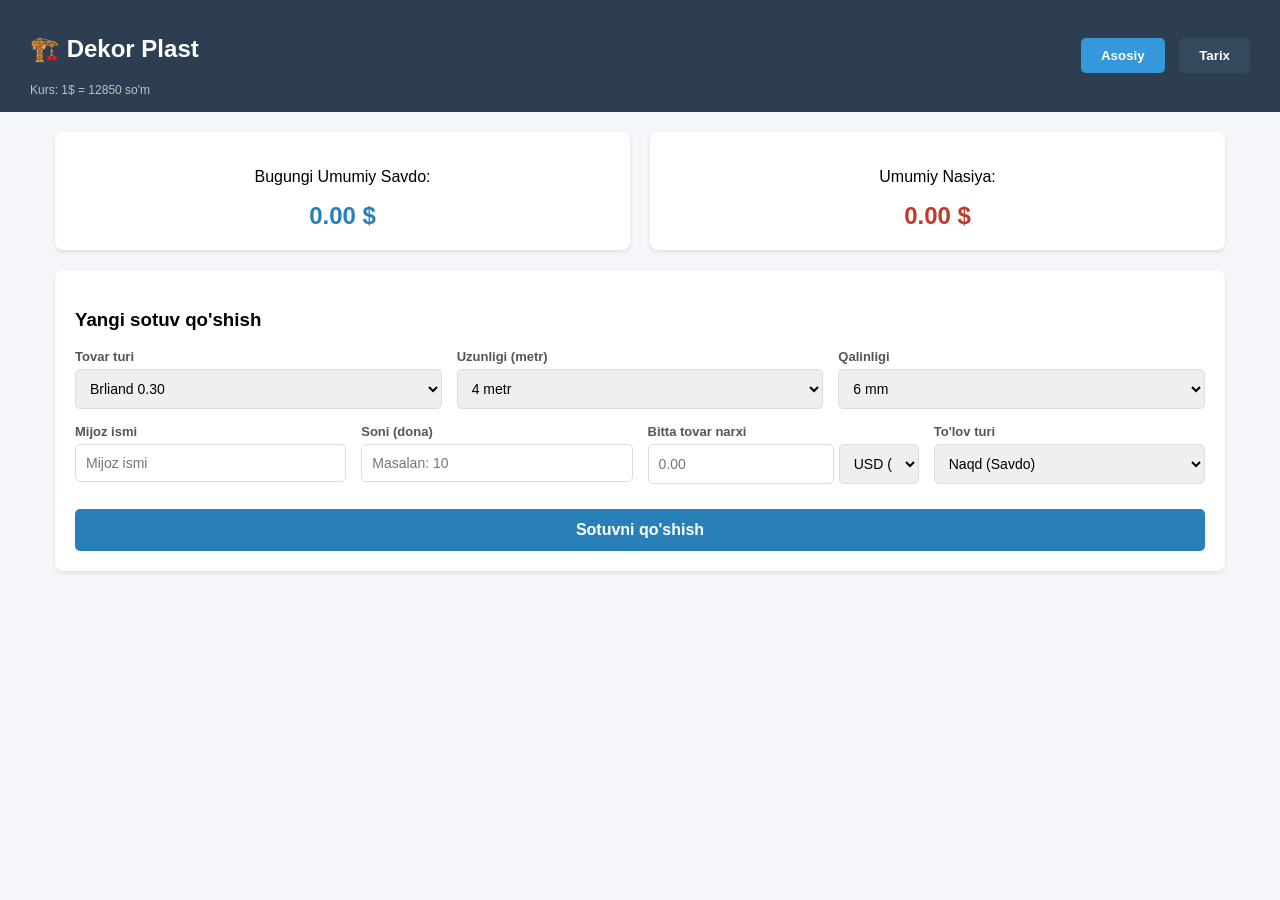
<file: ASF/index.html>
<!doctype html>
<html lang="uz">
    <head>
        <meta charset="UTF-8" />
        <meta name="viewport" content="width=device-width, initial-scale=1.0" />
        <title>Dekor Plast - Kassa</title>
        <link rel="stylesheet" href="style.css" />
    </head>
    <body>
        <div class="header">
            <div>
                <h2>🏗️ Dekor Plast</h2>
                <div class="kurs-info" id="kurs-korsatgich">
                    Kurs yuklanmoqda...
                </div>
            </div>
            <div class="header-buttons">
                <button
                    class="btn-asosiy"
                    onclick="oynaniUzgartirish('asosiy')"
                >
                    Asosiy
                </button>
                <button class="btn-tarix" onclick="oynaniUzgartirish('tarix')">
                    Tarix
                </button>
            </div>
        </div>

        <div class="container">
            <div id="asosiy-oyna">
                <div class="dashboard">
                    <div class="card">
                        <p>Bugungi Umumiy Savdo:</p>
                        <h3 id="bugungi-savdo" class="text-blue">0.00 $</h3>
                    </div>
                    <div class="card">
                        <p>Umumiy Nasiya:</p>
                        <h3 id="umumiy-nasiya" class="text-red">0.00 $</h3>
                    </div>
                </div>

                <div class="form-section">
                    <h3>Yangi sotuv qo'shish</h3>

                    <div class="form-row">
                        <div class="form-group">
                            <label>Tovar turi</label>
                            <select id="tovar-turi" class="form-control">
                                <option value="Brliand 0.30">
                                    Brliand 0.30
                                </option>
                                <option value="Brliand 0.40">
                                    Brliand 0.40
                                </option>
                                <option value="Brliand 0.25">
                                    Brliand 0.25
                                </option>
                                <option value="Brliand Panel">
                                    Brliand Panel
                                </option>
                            </select>
                        </div>

                        <div class="form-group">
                            <label>Uzunligi (metr)</label>
                            <select id="tovar-metri" class="form-control">
                                <option value="4 metr">4 metr</option>
                                <option value="3 metr">3 metr</option>
                            </select>
                        </div>

                        <div class="form-group">
                            <label>Qalinligi</label>
                            <select id="tovar-qalinligi" class="form-control">
                                <option value="6mm">6 mm</option>
                                <option value="9mm">9 mm</option>
                            </select>
                        </div>
                    </div>

                    <div class="form-row">
                        <div class="form-group">
                            <label>Mijoz ismi</label>
                            <input
                                type="text"
                                id="mijoz-ismi"
                                class="form-control"
                                placeholder="Mijoz ismi"
                            />
                        </div>

                        <div class="form-group">
                            <label>Soni (dona)</label>
                            <input
                                type="number"
                                id="tovar-soni"
                                class="form-control"
                                placeholder="Masalan: 10"
                                min="1"
                            />
                        </div>

                        <div class="form-group">
                            <label>Bitta tovar narxi</label>
                            <div style="display: flex; gap: 5px">
                                <input
                                    type="number"
                                    id="tovar-narxi"
                                    class="form-control"
                                    step="0.01"
                                    min="0"
                                    placeholder="0.00"
                                />
                                <select
                                    id="valyuta-turi"
                                    class="form-control"
                                    style="width: 80px"
                                >
                                    <option value="USD">USD ($)</option>
                                    <option value="UZS">UZS (so'm)</option>
                                </select>
                            </div>
                        </div>

                        <div class="form-group">
                            <label>To'lov turi</label>
                            <select id="tolov-turi" class="form-control">
                                <option value="Naqd">Naqd (Savdo)</option>
                                <option value="Nasiya">Nasiya</option>
                            </select>
                        </div>
                    </div>

                    <button class="btn-submit" onclick="sotuvniQushish()">
                        Sotuvni qo'shish
                    </button>
                </div>
            </div>

            <div id="tarix-oyna" class="hidden">
                <div class="form-section">
                    <h3>Savdo Tarixi</h3>
                    <table>
                        <div class="form-row" style="margin-bottom: 20px">
                            <div class="form-group">
                                <label>Sana bo'yicha saralash:</label>
                                <input
                                    type="date"
                                    id="qidiruv-sanasi"
                                    class="form-control"
                                    onchange="tarixniChizish()"
                                />
                            </div>
                            <div
                                class="form-group"
                                style="display: flex; align-items: flex-end"
                            >
                                <button
                                    class="btn-tarix"
                                    onclick="tarixniTozalash()"
                                >
                                    Filtrni bekor qilish
                                </button>
                            </div>
                        </div>
                        <thead>
                            <tr>
                                <th>Vaqt</th>
                                <th>Mijoz</th>
                                <th>Tovar (Turi / Metr / Qalinlik)</th>
                                <th>Soni</th>
                                <th>Narxi (Asl)</th>
                                <th>Jami ($)</th>
                                <th>Holati</th>
                            </tr>
                        </thead>
                        <tbody id="tarix-jadvali"></tbody>
                    </table>
                </div>
            </div>
        </div>

        <script src="app.js"></script>
    </body>
</html>
</file>
<file: ASF/style.css>
* {
    box-sizing: border-box;
    font-family: "Segoe UI", Tahoma, Geneva, Verdana, sans-serif;
}

body {
    background-color: #f4f6f9;
    margin: 0;
    padding: 0;
}

.header {
    background-color: #2c3e50;
    padding: 15px 30px;
    display: flex;
    justify-content: space-between;
    align-items: center;
    color: white;
}

.header-buttons button {
    padding: 10px 20px;
    border: none;
    border-radius: 5px;
    cursor: pointer;
    font-weight: bold;
    margin-left: 10px;
}

.btn-asosiy {
    background-color: #3498db;
    color: white;
}
.btn-tarix {
    background-color: #34495e;
    color: white;
}
.container {
    max-width: 1200px;
    margin: 20px auto;
    padding: 0 15px;
}

/* Dashboard Cards */
.dashboard {
    display: flex;
    gap: 20px;
    margin-bottom: 20px;
}
.card {
    flex: 1;
    background: white;
    padding: 20px;
    border-radius: 8px;
    box-shadow: 0 2px 4px rgba(0, 0, 0, 0.1);
    text-align: center;
}
.card h3 {
    margin: 10px 0 0 0;
    font-size: 24px;
}
.text-blue {
    color: #2980b9;
}
.text-red {
    color: #c0392b;
}

/* Form section */
.form-section {
    background: white;
    padding: 20px;
    border-radius: 8px;
    box-shadow: 0 2px 4px rgba(0, 0, 0, 0.1);
}
.form-row {
    display: flex;
    flex-wrap: wrap;
    gap: 15px;
    margin-bottom: 15px;
}
.form-group {
    flex: 1;
    min-width: 150px;
}
.form-group label {
    display: block;
    font-size: 13px;
    color: #555;
    margin-bottom: 5px;
    font-weight: bold;
}
.form-control {
    width: 100%;
    padding: 10px;
    border: 1px solid #ddd;
    border-radius: 5px;
    font-size: 14px;
}

.btn-submit {
    background-color: #2980b9;
    color: white;
    border: none;
    padding: 12px 20px;
    border-radius: 5px;
    cursor: pointer;
    width: 100%;
    font-size: 16px;
    font-weight: bold;
    margin-top: 10px;
}
.btn-submit:hover {
    background-color: #2471a3;
}

/* Tarix jadvali */
table {
    width: 100%;
    border-collapse: collapse;
    margin-top: 20px;
}
th,
td {
    padding: 12px;
    border-bottom: 1px solid #ddd;
    text-align: left;
}
th {
    background-color: #f8f9fa;
}

.hidden {
    display: none;
}
.status-badge {
    display: inline-block;
    padding: 5px 10px;
    border-radius: 15px;
    font-size: 12px;
    font-weight: bold;
    background-color: #fff3cd;
    color: #856404;
}
.kurs-info {
    font-size: 12px;
    color: #bdc3c7;
    margin-top: 5px;
}

/* --- RESPONSIVE DIZAYN (MEDIA QUERIES) --- */

/* 1. Planshetlar uchun (992px dan kichik ekranlar) */
@media (max-width: 992px) {
    .container {
        padding: 0 10px;
    }
    .dashboard {
        gap: 10px;
    }
    .card h3 {
        font-size: 20px;
    }
}

/* 2. Katta telefonlar uchun (768px dan kichik ekranlar) */
@media (max-width: 768px) {
    .header {
        flex-direction: column;
        text-align: center;
        padding: 10px;
    }
    .header-buttons {
        margin-top: 10px;
        width: 100%;
        display: flex;
        justify-content: center;
    }
    .header-buttons button {
        flex: 1;
        margin: 0 5px;
        padding: 8px;
    }
    .dashboard {
        flex-direction: column; /* Kartochkalar ustma-ust tushadi */
    }
    .form-row {
        flex-direction: column; /* Inputlar ustma-ust tushadi */
        gap: 10px;
    }
    .form-group {
        width: 100%;
    }
    /* Jadvalni skroll bo'ladigan qilish */
    .form-section {
        overflow-x: auto;
    }
    table {
        min-width: 600px; /* Jadval siqilib ketmasligi uchun */
    }
}

/* 3. Kichik telefonlar uchun (480px dan kichik ekranlar) */
@media (max-width: 480px) {
    h2 {
        font-size: 18px;
    }
    .card h3 {
        font-size: 18px;
    }
    .btn-submit {
        padding: 15px;
        font-size: 14px;
    }
    th,
    td {
        padding: 8px;
        font-size: 12px;
    }
    .status-badge {
        padding: 3px 7px;
        font-size: 10px;
    }
}
</file>
